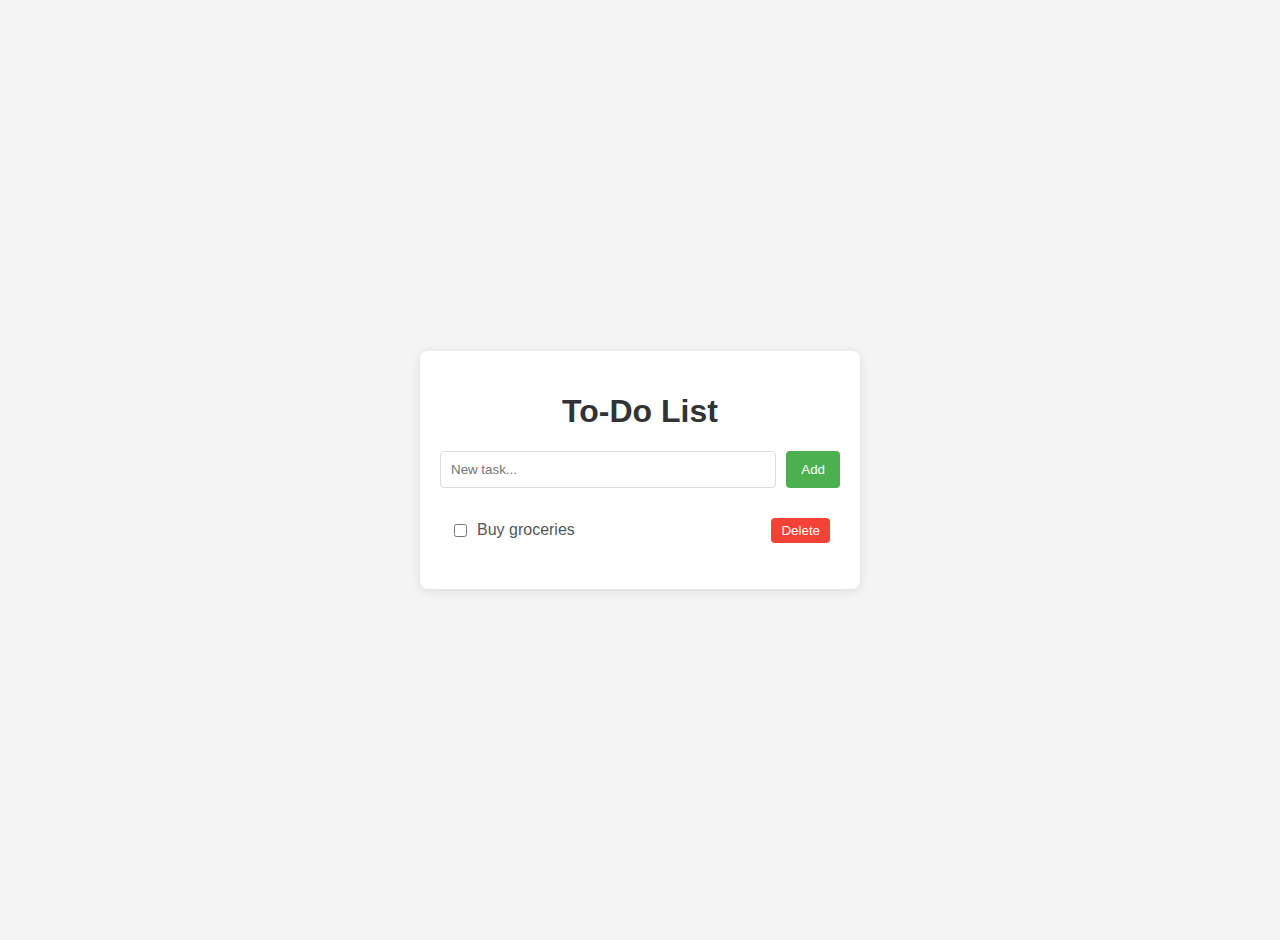
<file: src/index.html>
<!DOCTYPE html>
<html lang="en">
<head>
    <meta charset="UTF-8">
    <meta name="viewport" content="width=device-width, initial-scale=1.0">
    <title>Simple To-Do App</title>
    <link rel="stylesheet" href="style.css">
</head>
<body>
    <div class="todo-container">
        <h1>To-Do List</h1>
        <form>
            <input type="text" name="task" placeholder="New task..." required>
            <button type="submit">Add</button>
        </form>
        <ul id="tasks">
            <li data-id="1">
                <input type="checkbox" name="completed" id="task1">
                <label for="task1">Buy groceries</label>
                <button class="delete">Delete</button>
            </li>
        </ul>
    </div>
</body>
</html>
</file>
<file: src/style.css>
body {
            font-family: Arial, sans-serif;
            background-color: #f4f4f4;
            margin: 0;
            padding: 20px;
            display: flex;
            justify-content: center;
            align-items: center;
            min-height: 100vh;
        }

        .todo-container {
            background-color: white;
            padding: 20px;
            border-radius: 8px;
            box-shadow: 0 2px 10px rgba(0, 0, 0, 0.1);
            width: 100%;
            max-width: 400px;
        }

        h1 {
            text-align: center;
            color: #333;
        }

        form {
            display: flex;
            margin-bottom: 20px;
        }

        input[type="text"] {
            flex-grow: 1;
            padding: 10px;
            border: 1px solid #ddd;
            border-radius: 4px;
            margin-right: 10px;
        }

        button {
            padding: 10px 15px;
            background-color: #4CAF50;
            color: white;
            border: none;
            border-radius: 4px;
            cursor: pointer;
        }

        button:hover {
            background-color: #45a049;
        }

        ul {
            list-style-type: none;
            padding: 0;
        }

        li {
            display: flex;
            align-items: center;
            padding: 10px;
            border-bottom: 1px solid #ddd;
        }

        li:last-child {
            border-bottom: none;
        }

        input[type="checkbox"] {
            margin-right: 10px;
        }

        label {
            flex-grow: 1;
            color: #555;
        }

        /* Style for completed tasks */
        input[type="checkbox"]:checked + label {
            text-decoration: line-through;
            color: #aaa;
        }

        /* Styles for edit and delete buttons */
        li button {
            background-color: #ddd;
            color: #333;
            padding: 5px 10px;
            margin-left: 10px;
            border: none;
            border-radius: 4px;
            cursor: pointer;
        }

        li button:hover {
            background-color: #ccc;
        }

        li button.delete {
            background-color: #f44336;
            color: white;
        }

        li button.delete:hover {
            background-color: #da190b;
        }

        /* Styles for edit form inside li */
        li form {
            display: flex;
            align-items: center;
            width: 100%;
        }

        li form input[type="text"] {
            flex-grow: 1;
            margin-right: 10px;
            padding: 5px;
            border: 1px solid #ddd;
            border-radius: 4px;
        }

        li form button {
            margin-left: 5px;
            padding: 5px 10px;
        }

        li form button[type="submit"] {
            background-color: #2196F3;
        }

        li form button[type="submit"]:hover {
            background-color: #0b7dda;
        }

        li form button[type="button"] {
            background-color: #ddd;
            color: #333;
        }

        li form button[type="button"]:hover {
            background-color: #ccc;
        }
</file>
